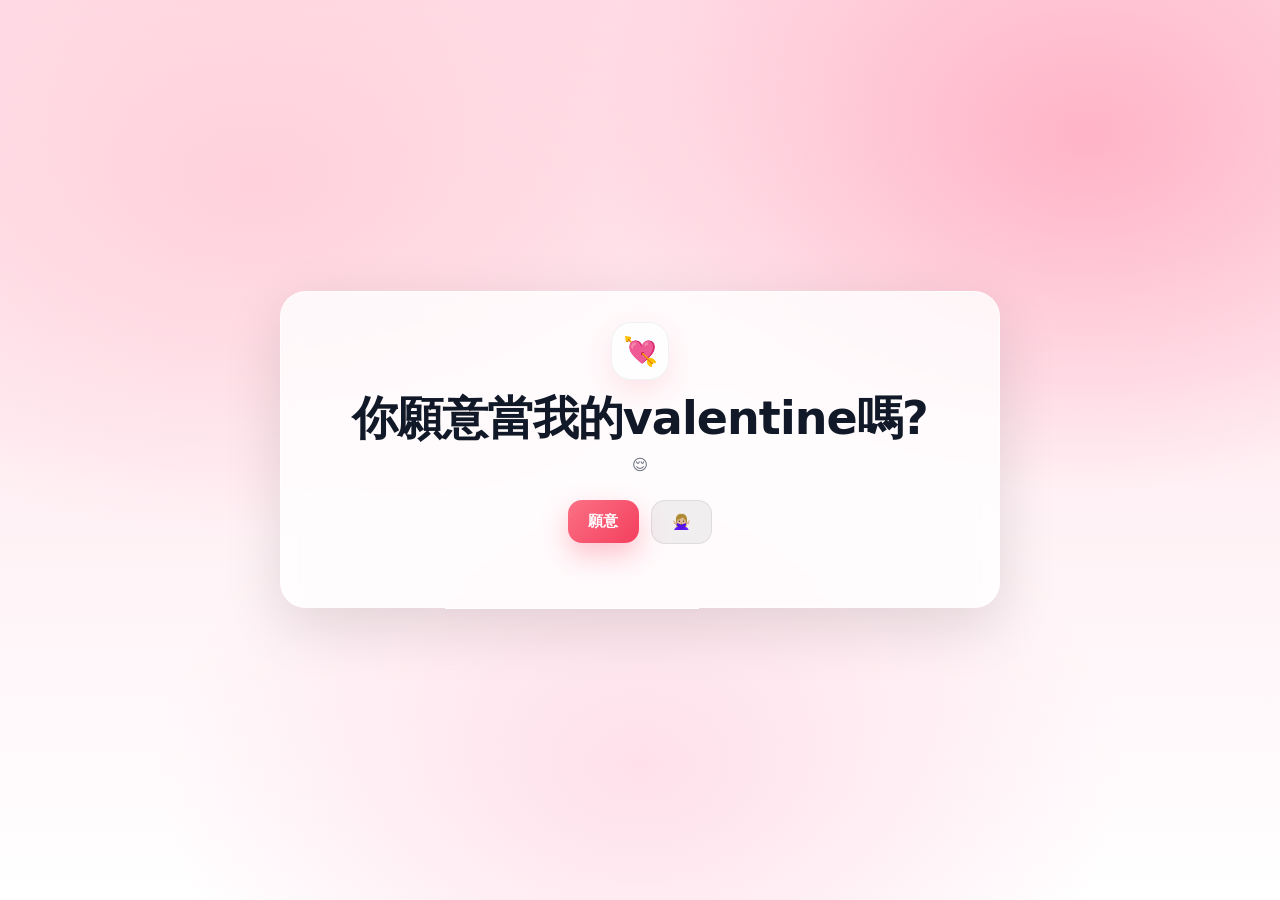
<file: valentines/index.html>
<!doctype html>
<html lang="en">
<head>
  <meta charset="utf-8" />
  <meta name="viewport" content="width=device-width,initial-scale=1" />
  <title>Valentine?</title>
  <link rel="stylesheet" href="styles.css" />
</head>

<body class="page page-question">
  <div class="float-hearts" aria-hidden="true">
    <span>💗</span><span>💖</span><span>💘</span><span>💕</span><span>💝</span>
    <span>💗</span><span>💖</span><span>💘</span><span>💕</span><span>💝</span>
  </div>

  <main class="center">
    <section class="card card-question">
      <div class="badge">💘</div>
      <h1>你願意當我的valentine嗎?</h1>
      <p class="sub">😌</p>

      <div class="btn-row" id="btnArea">
        <button class="btn btn-yes" id="btnYes" type="button">願意</button>
        <button class="btn btn-no" id="btnNo" type="button">🙅🏼‍♀️</button>
      </div>

      <p class="tiny" id="noMsg" aria-live="polite"></p>
    </section>
  </main>

  <script src="question.js"></script>
</body>
</html>
</file>
<file: valentines/styles.css>
:root{
  --ink:#111827;
  --muted:#6b7280;

  --card:#ffffffcc;
  --shadow: 0 18px 60px rgba(0,0,0,.12);

  --accent:#fb7185;
  --accent2:#f43f5e;

  --env:#caa47a;
  --env2:#b5875b;

  --paper:#fff7fb;
  --line: rgba(17,24,39,.08);
  --ease-silk: cubic-bezier(.22,.72,.2,1);
}

*{box-sizing:border-box}

.page{
  margin:0;
  min-height:100vh;
  font-family: ui-sans-serif, system-ui, -apple-system, Segoe UI, Roboto, Arial;
  color:var(--ink);
  overflow:hidden;
  position:relative;
}

/* Index = more pink */
.page-question{
  background:
    radial-gradient(900px 600px at 20% 20%, #ffd1dc, transparent 60%),
    radial-gradient(900px 650px at 85% 15%, #ffb3c7, transparent 55%),
    radial-gradient(800px 600px at 50% 85%, #ffe0ea, transparent 60%),
    linear-gradient(180deg, #ffdde7, #fff1f5 55%, #fff);
}

.page-letter{
  background:
    radial-gradient(900px 650px at 20% 15%, #f1e4d7, transparent 60%),
    radial-gradient(900px 650px at 80% 10%, #ecdccf, transparent 55%),
    linear-gradient(180deg, #f6eee7, #fdfaf7);
}

.center{
  min-height:100vh;
  display:grid;
  place-items:center;
  padding:24px;
  position:relative;
  z-index:2;
}

.card{
  width:min(720px, 92vw);
  background:var(--card);
  border:1px solid rgba(255,255,255,.65);
  border-radius:26px;
  box-shadow:var(--shadow);
  padding:30px;
  backdrop-filter: blur(10px);
  text-align:center;
}

.card-wide{ width:min(980px, 92vw); }

.card-question{
  text-align:center;
  animation: popIn .55s cubic-bezier(.2, 1.25, .25, 1) both;
}

@keyframes popIn{
  from{ transform: translateY(10px) scale(.96); opacity:0; }
  to{ transform: translateY(0) scale(1); opacity:1; }
}

.badge{
  width:58px;height:58px;
  display:grid;
  place-items:center;
  border-radius:20px;
  background: rgba(255,255,255,.75);
  border:1px solid rgba(17,24,39,.06);
  box-shadow: 0 12px 28px rgba(244,63,94,.12);
  margin:0 auto 14px;
  font-size:28px;
}

h1{
  margin:0 0 10px;
  font-size: clamp(30px, 4vw, 46px);
  letter-spacing:-.02em;
  line-height:1.05;
}

.h1-small{
  font-size: clamp(22px, 2.8vw, 30px);
  margin:0 0 6px;
}

.sub{
  margin:0 0 18px;
  color:var(--muted);
  line-height:1.6;
  font-size: 15.5px;
}

.tiny{
  margin:12px 0 0;
  color:var(--muted);
  font-size:13px;
  min-height:18px;
  transition: opacity .45s var(--ease-silk), transform .45s var(--ease-silk);
}

.center-text{ text-align:center; }

/* Buttons */
.btn-row{
  display:flex;
  gap:12px;
  justify-content:center;
  flex-wrap:wrap;
  margin-top:10px;
  position:relative;
  min-height:52px;
  align-items:center;
}

.btn{
  appearance:none;
  border:0;
  cursor:pointer;
  padding:12px 20px;
  border-radius:14px;
  font-weight:800;
  font-size:15px;
  letter-spacing:.01em;
  transition: transform .12s ease, box-shadow .12s ease, background .12s ease;
  user-select:none;
  position:relative;
}
.btn:active{transform: translateY(1px) scale(.99)}

.btn-yes{
  background: linear-gradient(135deg, var(--accent), var(--accent2));
  color:#fff;
  box-shadow: 0 12px 28px rgba(244,63,94,.30);
}
.btn-yes:hover{transform: translateY(-1px) scale(1.04)}

.btn-no{
  background: rgba(17,24,39,.06);
  color:var(--ink);
  border:1px solid rgba(17,24,39,.08);
  will-change: transform;
}
.btn-no:hover{background: rgba(17,24,39,.08)}

/* Topbar */
.topbar{
  display:flex;
  flex-direction:column;
  align-items:center;
  justify-content:center;
  gap:16px;
  margin-bottom:18px;
  transition: opacity .45s var(--ease-silk), transform .45s var(--ease-silk);
}

.link{
  text-decoration:none;
  color: rgba(17,24,39,.82);
  font-weight:700;
  background: rgba(17,24,39,.05);
  border:1px solid rgba(17,24,39,.06);
  padding:10px 12px;
  border-radius:12px;
  transition: transform .12s ease, background .12s ease;
  height:max-content;
}
.link:hover{ background: rgba(17,24,39,.08); transform: translateY(-1px); }

/* Floating hearts */
.float-hearts{
  position:fixed;
  inset:0;
  pointer-events:none;
  overflow:hidden;
}
.float-hearts span{
  position:absolute;
  left: calc(var(--i) * 10%);
  top: 110%;
  font-size: 22px;
  opacity:.22;
  animation: floatUp linear infinite;
}
.float-hearts span:nth-child(1){ --i:1; animation-duration: 10s; }
.float-hearts span:nth-child(2){ --i:2; animation-duration: 12s; font-size:18px; }
.float-hearts span:nth-child(3){ --i:3; animation-duration: 11s; font-size:20px; }
.float-hearts span:nth-child(4){ --i:4; animation-duration: 13s; font-size:24px; }
.float-hearts span:nth-child(5){ --i:5; animation-duration: 14s; font-size:19px; }
.float-hearts span:nth-child(6){ --i:6; animation-duration: 12s; font-size:22px; }
.float-hearts span:nth-child(7){ --i:7; animation-duration: 10s; font-size:20px; }
.float-hearts span:nth-child(8){ --i:8; animation-duration: 15s; font-size:26px; }
.float-hearts span:nth-child(9){ --i:9; animation-duration: 13s; font-size:18px; }
.float-hearts span:nth-child(10){ --i:0; animation-duration: 11s; font-size:21px; }

@keyframes floatUp{
  from{ transform: translateY(0) translateX(0) rotate(0deg); }
  to{ transform: translateY(-140vh) translateX(40px) rotate(25deg); opacity:.10; }
}

/* Letter background parrots */
.float-parrots{
  position:fixed;
  inset:0;
  pointer-events:none;
  overflow:hidden;
  z-index:0;
  transition: opacity .55s var(--ease-silk), transform .55s var(--ease-silk);
}
.parrot-walker{
  --lane: 50%;
  --size: 70px;
  --bleed: 2px;
  --frame: calc(var(--size) + (2 * var(--bleed)));
  --row-index: 2;
  --frame-first-i: 1;
  --frame-second-i: 2;
  --frame-last-i: 3;
  --row-offset: calc((-1 * var(--row-index) * var(--frame)) - var(--bleed));
  --travel: 130vw;
  --duration: 16.5s;
  --step-duration: .72s;
  --delay: 0s;
  --alpha: .84;
  position:absolute;
  left: 108vw;
  top: var(--lane);
  width: var(--size);
  height: var(--size);
  overflow: hidden;
  clip-path: inset(0 1px 0 0);
  background-image: url("parrot-sprite.png");
  background-repeat:no-repeat;
  background-size: calc(6 * var(--frame)) calc(3 * var(--frame));
  background-position: calc((-1 * var(--bleed)) - (var(--frame-first-i) * var(--frame))) var(--row-offset);
  image-rendering: pixelated;
  image-rendering: crisp-edges;
  opacity: var(--alpha);
  filter: drop-shadow(0 2px 0 rgba(0,0,0,.32));
  backface-visibility: hidden;
  -webkit-font-smoothing: none;
  will-change: transform, background-position;
  transform: translateX(0) scaleX(-1);
  animation:
    parrotWalk var(--duration) linear var(--delay) infinite,
    parrotStepSmooth var(--step-duration) steps(1, end) infinite;
}

.parrot-walker.p1{ --lane: 14%; --size: 54px; --duration: 13.8s; --step-duration: .66s; --delay: -2s;  --row-index: 1; --alpha: .72; }
.parrot-walker.p2{ --lane: 28%; --size: 68px; --duration: 17.9s; --step-duration: .74s; --delay: -8s;  --row-index: 2; --alpha: .84; }
.parrot-walker.p3{ --lane: 42%; --size: 62px; --duration: 15.8s; --step-duration: .70s; --delay: -5s;  --row-index: 1; --alpha: .8;  }
.parrot-walker.p4{ --lane: 58%; --size: 72px; --duration: 19.6s; --step-duration: .8s;  --delay: -11s; --row-index: 2; --alpha: .86; }
.parrot-walker.p5{ --lane: 74%; --size: 58px; --duration: 14.9s; --step-duration: .68s; --delay: -4s;  --row-index: 1; --alpha: .78; }
.parrot-walker.p6{ --lane: 86%; --size: 52px; --duration: 13.2s; --step-duration: .64s; --delay: -9s;  --row-index: 2; --alpha: .7;  }

/* Mix directions so motion is less repetitive */
.parrot-walker.p2,
.parrot-walker.p5{
  left: -24vw;
  transform: translateX(0) scaleX(1);
  animation:
    parrotWalkLR var(--duration) linear var(--delay) infinite,
    parrotStepSmooth var(--step-duration) steps(1, end) infinite;
}

@keyframes parrotWalk{
  from{ transform: translateX(0) scaleX(-1); }
  to{ transform: translateX(calc(-1 * var(--travel))) scaleX(-1); }
}

@keyframes parrotWalkLR{
  from{ transform: translateX(0) scaleX(1); }
  to{ transform: translateX(var(--travel)) scaleX(1); }
}

@keyframes parrotStepSmooth{
  /* 10 total steps: 4 + 2 + 4 */
  0%, 40%{
    background-position: calc((-1 * var(--bleed)) - (var(--frame-first-i) * var(--frame))) var(--row-offset);
  }
  40.01%, 60%{
    background-position: calc((-1 * var(--bleed)) - (var(--frame-second-i) * var(--frame))) var(--row-offset);
  }
  60.01%, 100%{
    background-position: calc((-1 * var(--bleed)) - (var(--frame-last-i) * var(--frame))) var(--row-offset);
  }
}

/* -------- Envelope / Letter -------- */
.letter-stage{ display:grid; place-items:center; padding:10px 0 4px; }

.envelope{
  width:min(420px, 82vw);
  aspect-ratio: 16/11;
  position:relative;
  cursor:pointer;
  transform-style:preserve-3d;
  filter: drop-shadow(0 14px 28px rgba(56,37,20,.20));
  outline:none;
  margin: 0 auto;
  transition: width .6s cubic-bezier(.2,.9,.25,1), height .6s cubic-bezier(.2,.9,.25,1), filter .4s ease;
}

.env-body{
  position:absolute;
  inset:0;
  border-radius:10px;
  background: linear-gradient(135deg, var(--env), var(--env2));
  overflow:hidden;
  border:1px solid rgba(78,51,29,.20);
}
.env-body::after{
  content:"";
  position:absolute;
  inset:0;
  background:
    radial-gradient(700px 280px at 30% 30%, rgba(255,255,255,.16), transparent 55%),
    radial-gradient(560px 240px at 80% 10%, rgba(255,255,255,.10), transparent 60%);
  pointer-events:none;
}

.flap{
  position:absolute;
  left:0; right:0;
  top:0;
  height:55%;
  transform-origin: top center;
  transform: rotateX(0deg);
  z-index:4;
  transition: transform .72s var(--ease-silk);
}
.flap::before{
  content:"";
  position:absolute;
  inset:0;
  background: linear-gradient(135deg, #c89b6f, #b07f53);
  clip-path: polygon(0 0, 100% 0, 50% 100%);
  border-top-left-radius:10px;
  border-top-right-radius:10px;
}

.fold-left, .fold-right, .fold-bottom{
  position:absolute;
  inset:0;
  border-radius:10px;
  overflow:hidden;
  z-index:3;
  pointer-events:none;
  transition: opacity .42s var(--ease-silk);
}
.fold-left::before{
  content:"";
  position:absolute;
  inset:0;
  background: rgba(255,255,255,.16);
  clip-path: polygon(0 0, 52% 55%, 0 100%);
}
.fold-right::before{
  content:"";
  position:absolute;
  inset:0;
  background: rgba(51,34,19,.10);
  clip-path: polygon(100% 0, 48% 55%, 100% 100%);
}
.fold-bottom::before{
  content:"";
  position:absolute;
  inset:0;
  background: rgba(255,255,255,.10);
  clip-path: polygon(0 100%, 50% 48%, 100% 100%);
}

.seal{
  position:absolute;
  left:50%;
  top:56%;
  transform: translate(-50%, -50%);
  width:58px;
  height:46px;
  border-radius:8px;
  background:
    linear-gradient(135deg, #8d5f38, #6f4728);
  z-index:5;
  box-shadow: 0 8px 18px rgba(62,39,22,.35);
  display:grid;
  place-items:center;
  color:#f8efe6;
  font-weight:900;
  border:1px solid rgba(255,255,255,.2);
  transition: opacity .42s var(--ease-silk), transform .42s var(--ease-silk);
}
.seal span{ transform: translateY(-1px); font-size:20px; }

/* Letter paper: HIDDEN FIRST */
.paper{
  position:absolute;
  left:50%;
  bottom:12%;
  width:86%;
  height:78%;
  background: linear-gradient(180deg, var(--paper), #fff);
  border-radius:8px;
  border:1px solid rgba(17,24,39,.08);
  box-shadow: 0 14px 30px rgba(67,45,27,.16);
  z-index:2;
  overflow:hidden;

  transform: translateX(-50%) translateY(90px) scale(.96);
  opacity:0;
  pointer-events:none;

  transition:
    transform .82s var(--ease-silk),
    opacity .45s var(--ease-silk),
    left .82s var(--ease-silk),
    right .82s var(--ease-silk),
    bottom .82s var(--ease-silk),
    width .82s var(--ease-silk),
    height .82s var(--ease-silk),
    border-radius .62s var(--ease-silk),
    box-shadow .62s var(--ease-silk);
}

.paper::before{
  content:"";
  position:absolute;
  inset:0;
  background: repeating-linear-gradient(to bottom, transparent 0, transparent 18px, var(--line) 19px);
  opacity:.55;
  pointer-events:none;
}

.paper-inner{
  position:relative;
  padding:12px 18px 16px;
  display:flex;
  flex-direction:column;
  align-items:center;
  gap:10px;
  height:100%;
  opacity:0;
  transform: translateY(10px);
  transition: opacity .58s var(--ease-silk), transform .7s var(--ease-silk);
}

.paper h2{ margin:2px 0 0; font-size:18px; letter-spacing:-.01em; text-align:center; }
.paper p{ margin:0; color:#374151; font-size:14px; line-height:1.65; text-align:center; max-width:34ch; }

.flower-scatter{
  position:absolute;
  inset:4px 8px 6px 8px;
  z-index:0;
  pointer-events:none;
}
.flower{
  --flower-w: 92px;
  --flower-h: 110px;
  --rot: 0deg;
  position:absolute;
  width:var(--flower-w);
  height:var(--flower-h);
  background-image:url("Subject 3.png");
  background-repeat:no-repeat;
  background-size: contain;
  background-position: center;
  opacity:.2;
  filter: saturate(.92) contrast(.96);
  animation: flowerFloat 5.5s ease-in-out infinite;
}
.flower.f1{
  --flower-w: 82px; --flower-h: 118px; --rot: -13deg;
  left:-4%; top:-7%; animation-delay:-.3s;
}
.flower.f2{
  --flower-w: 74px; --flower-h: 100px; --rot: 17deg;
  right:0%; top:3%; animation-delay:-1.2s;
}
.flower.f3{
  --flower-w: 86px; --flower-h: 106px; --rot: -5deg;
  left:1%; top:33%; animation-delay:-2.1s;
}
.flower.f4{
  --flower-w: 92px; --flower-h: 130px; --rot: 11deg;
  right:-3%; top:37%; animation-delay:-3.4s;
}
.flower.f5{
  --flower-w: 78px; --flower-h: 98px; --rot: -18deg;
  left:22%; bottom:-6%; animation-delay:-1.8s;
}
.flower.f6{
  --flower-w: 88px; --flower-h: 108px; --rot: 9deg;
  right:13%; bottom:-4%; animation-delay:-2.8s;
}
.flower.f7{
  --flower-w: 68px; --flower-h: 92px; --rot: -11deg;
  left:35%; top:8%; animation-delay:-.9s;
}
.flower.f8{
  --flower-w: 72px; --flower-h: 96px; --rot: 14deg;
  right:32%; top:26%; animation-delay:-2.6s;
}
.flower.f9{
  --flower-w: 64px; --flower-h: 90px; --rot: -7deg;
  left:41%; bottom:14%; animation-delay:-3.1s;
}
.flower.f10{
  --flower-w: 70px; --flower-h: 94px; --rot: 6deg;
  right:40%; bottom:6%; animation-delay:-1.4s;
}

@keyframes flowerFloat{
  0%, 100%{ transform: translateY(0) rotate(var(--rot)); }
  50%{ transform: translateY(-3px) rotate(calc(var(--rot) + 1.5deg)); }
}

/* Decorative front-facing idle parrots sprinkled in letter */
.paper-inner > :not(.idle-parrot-scatter):not(.flower-scatter){
  position:relative;
  z-index:1;
}
.idle-parrot-scatter{
  position:absolute;
  inset:8px 10px 8px 10px;
  z-index:0;
  pointer-events:none;
}
.idle-parrot{
  --idle-size: 40px;
  --idle-bleed: 1px;
  --tilt: 0deg;
  position:absolute;
  width:var(--idle-size);
  height:var(--idle-size);
  overflow:visible;
  background-image:url("parrot-sprite.png");
  background-repeat:no-repeat;
  background-size: 600% 400%;
  /* front-facing row (top row) */
  background-position: 20% 0%;
  image-rendering: pixelated;
  image-rendering: crisp-edges;
  filter: drop-shadow(0 2px 0 rgba(0,0,0,.25));
  transform-origin: 50% 85%;
  animation:
    idleFrontStep .9s steps(1, end) infinite,
    idleDance .9s ease-in-out infinite;
  opacity:.26;
}
.idle-parrot.rp1{ --idle-size: 30px; --tilt:-8deg; left:6%; top:10%; animation-delay:-.05s, -.1s; }
.idle-parrot.rp2{ --idle-size: 34px; --tilt:7deg; right:8%; top:14%; animation-delay:-.34s, -.42s; }
.idle-parrot.rp3{ --idle-size: 28px; --tilt:-5deg; left:12%; top:44%; animation-delay:-.18s, -.26s; }
.idle-parrot.rp4{ --idle-size: 32px; --tilt:6deg; right:14%; top:50%; animation-delay:-.46s, -.51s; }
.idle-parrot.rp5{ --idle-size: 30px; --tilt:-7deg; left:20%; bottom:10%; animation-delay:-.27s, -.35s; }
.idle-parrot.rp6{ --idle-size: 34px; --tilt:8deg; right:18%; bottom:12%; animation-delay:-.58s, -.62s; }

@keyframes idleFrontStep{
  0%, 24%{
    background-position: 0% 0%;
  }
  25%, 49%{
    background-position: 20% 0%;
  }
  50%, 74%{
    background-position: 40% 0%;
  }
  75%, 100%{
    background-position: 20% 0%;
  }
}
@keyframes idleDance{
  0%, 100%{ transform: translateY(0) rotate(var(--tilt)); }
  50%{ transform: translateY(-2px) rotate(calc(var(--tilt) + 1.5deg)); }
}

.sig{
  margin-top:auto;
  padding-top:10px;
  display:flex;
  justify-content:center;
  gap:8px;
  color:#4b5563;
  font-size:13px;
}

/* Hover does not reveal content */
.envelope:hover .flap{ transform: rotateX(0deg); }
.envelope:hover .paper{
  transform: translateX(-50%) translateY(90px) scale(.96);
  opacity:0;
}

/* Click = open */
.envelope.open .flap{ transform: rotateX(-165deg); }
.envelope.open .paper{
  transform: translateX(-50%) translateY(-56px) scale(1.02);
  opacity:1;
  pointer-events:auto;
}
.envelope.open .paper-inner{
  opacity:0;
  transform: translateY(10px);
}

/* Open focus mode: clear UI so only the letter remains */
.page-letter .card{
  transition: background .68s var(--ease-silk), box-shadow .68s var(--ease-silk), border-color .68s var(--ease-silk), backdrop-filter .68s var(--ease-silk), padding .68s var(--ease-silk);
}
.page-letter.opening .envelope{
  filter: drop-shadow(0 20px 34px rgba(56,37,20,.22));
}
.page-letter.opening .paper{
  transform: translateX(-50%) translateY(-44px) scale(1.015);
}
.page-letter.letter-open .topbar,
.page-letter.letter-open .tiny,
.page-letter.letter-open .float-parrots{
  opacity:0;
  transform: translateY(-8px);
  pointer-events:none;
}
.page-letter.letter-open .card{
  background: transparent;
  border-color: transparent;
  box-shadow: none;
  backdrop-filter: none;
  padding: 0;
}
.page-letter.letter-open .letter-stage{
  padding:0;
}
.page-letter.letter-open .envelope{
  width:min(760px, 92vw);
  height:min(78vh, 640px);
  aspect-ratio:auto;
  filter:none;
  cursor:default;
}
.page-letter.letter-open .env-body,
.page-letter.letter-open .fold-left,
.page-letter.letter-open .fold-right,
.page-letter.letter-open .fold-bottom,
.page-letter.letter-open .flap,
.page-letter.letter-open .seal{
  opacity:0;
  transition-delay: .12s;
}
.page-letter.letter-open .paper{
  left:0;
  right:0;
  bottom:0;
  width:100%;
  height:100%;
  transform: translateX(0) translateY(0) scale(1);
  opacity:1;
  border-radius:18px;
  box-shadow: 0 26px 70px rgba(17,24,39,.15);
}
.page-letter.letter-open .paper-inner{
  opacity:1;
  transform: translateY(0);
  transition-delay: .18s;
}

/* Slide-down reveal on page load */
.envelope.reveal{
  animation: envSlideDown .75s cubic-bezier(.18, 1.15, .2, 1) both;
}
@keyframes envSlideDown{
  0%   { transform: translateY(-160px) scale(.98); opacity:0; }
  70%  { transform: translateY(8px) scale(1.01);  opacity:1; }
  100% { transform: translateY(0) scale(1);       opacity:1; }
}

/* Confetti */
.confetti{
  position:fixed;
  inset:0;
  pointer-events:none;
  overflow:hidden;
  z-index:3;
  transition: opacity .5s var(--ease-silk);
}
.page-letter.letter-open .confetti{
  opacity:0;
}
.confetti i{
  position:absolute;
  top:-10vh;
  font-style:normal;
  opacity:.95;
  animation: fall linear forwards;
  filter: drop-shadow(0 10px 22px rgba(0,0,0,.12));
}
@keyframes fall{
  to{ transform: translate(var(--dx), 120vh) rotate(var(--rot)); }
}

/* Mobile alignment */
@media (max-width: 768px){
  .center{
    padding:14px;
  }

  .card{
    width:min(96vw, 720px);
    padding:20px 16px;
    border-radius:20px;
  }

  .card-wide{
    width:min(96vw, 980px);
  }

  h1{
    font-size: clamp(26px, 8vw, 36px);
  }

  .h1-small{
    font-size: clamp(20px, 6vw, 28px);
  }

  .sub{
    font-size:14px;
    margin-bottom:14px;
  }

  .topbar{
    gap:10px;
    margin-bottom:12px;
  }

  .link{
    padding:8px 10px;
    border-radius:10px;
    font-size:14px;
  }

  .btn-row{
    gap:10px;
    min-height:48px;
  }

  .btn{
    padding:11px 16px;
    border-radius:12px;
    font-size:14px;
  }

  .letter-stage{
    padding:4px 0 0;
  }

  .envelope{
    width:min(360px, 92vw);
  }

  .paper{
    width:90%;
    height:80%;
  }

  .paper-inner{
    padding:10px 12px 12px;
    gap:8px;
  }

  .paper h2{
    font-size:17px;
  }

  .flower-scatter{
    inset:4px 6px 6px 6px;
  }
  .flower{
    --flower-w: 72px;
    --flower-h: 90px;
    opacity:.14;
  }

  .idle-parrot-scatter{
    inset:8px 8px 8px 8px;
  }
  .idle-parrot{ --idle-size: 28px; }

  .paper p{
    font-size:13px;
    line-height:1.55;
    max-width:30ch;
  }

  .sig{
    font-size:12px;
    gap:6px;
  }

  .page-letter.letter-open .envelope{
    width:min(96vw, 760px);
    height:min(84vh, 640px);
  }
}

@media (max-width: 480px){
  .center{
    padding:10px;
  }

  .card{
    padding:16px 12px;
    border-radius:16px;
  }

  .badge{
    width:48px;
    height:48px;
    border-radius:14px;
    font-size:24px;
    margin-bottom:10px;
  }

  .tiny{
    font-size:12px;
  }

  .envelope{
    width:min(330px, 94vw);
  }

  .flower-scatter{
    inset:2px 4px 4px 4px;
  }
  .flower{
    --flower-w: 62px;
    --flower-h: 78px;
    opacity:.12;
  }

  .idle-parrot-scatter{
    inset:6px 6px 6px 6px;
  }
  .idle-parrot{ --idle-size: 24px; }

  .page-letter.letter-open .paper{
    border-radius:14px;
  }

  .parrot-walker.p2,
  .parrot-walker.p4,
  .parrot-walker.p6{
    display:none;
  }
}
</file>
